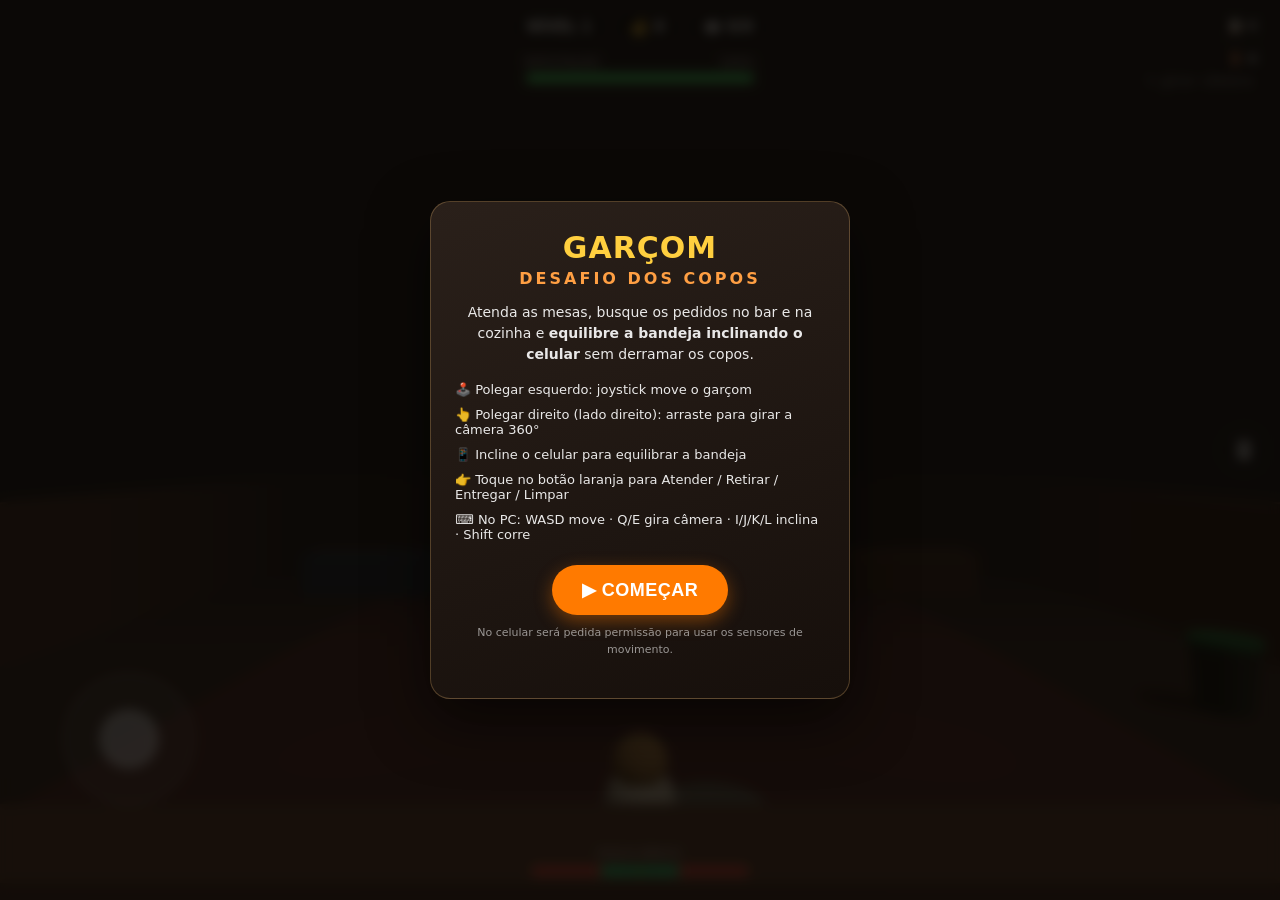
<file: index.html>
<!DOCTYPE html>
<html lang="pt-BR">
<head>
  <meta charset="UTF-8" />
  <meta name="viewport" content="width=device-width, initial-scale=1.0, maximum-scale=1.0, user-scalable=no, viewport-fit=cover" />
  <meta name="theme-color" content="#14100e" />
  <link rel="icon" href="data:image/svg+xml,<svg xmlns='http://www.w3.org/2000/svg' viewBox='0 0 100 100'><text y='.9em' font-size='90'>🍷</text></svg>" />
  <title>Garçom — Desafio dos Copos</title>
  <link rel="stylesheet" href="css/style.css" />
  <!-- Three.js vendorizado localmente (self-contained, sem CDN) -->
  <script type="importmap">
  {
    "imports": {
      "three": "./vendor/three.module.js"
    }
  }
  </script>
</head>
<body>
  <canvas id="game-canvas"></canvas>

  <!-- ===================== HUD ===================== -->
  <div id="hud">
    <div class="hud-top">
      <div class="hud-chip" id="hud-level">NÍVEL 1</div>
      <div class="hud-chip" id="hud-money">💰 0</div>
      <div class="hud-chip" id="hud-goal-chip">🍽️ <span id="hud-goal">0/0</span></div>
    </div>

    <div class="hud-bars">
      <div class="bar-label">REPUTAÇÃO <span id="hud-rep-val">100%</span></div>
      <div class="bar"><div id="hud-rep-fill" class="bar-fill" style="width:100%"></div></div>
    </div>

    <div class="hud-side">
      <div class="hud-chip small" id="hud-orders">📋 0</div>
      <div class="hud-chip small" id="hud-waiting">🚪 0</div>
      <div class="hud-chip small combo" id="hud-combo"></div>
    </div>

    <!-- Equilibrio da bandeja -->
    <div id="balance-wrap">
      <div class="balance-title">EQUILÍBRIO</div>
      <div id="balance-bar">
        <div class="balance-zone red"></div>
        <div class="balance-zone green"></div>
        <div class="balance-zone red"></div>
        <div id="balance-needle"></div>
      </div>
    </div>

    <!-- Liquido carregado -->
    <div id="hud-liquid" style="display:none">
      <div class="bar-label">🥤 LÍQUIDO</div>
      <div class="bar thin"><div id="hud-liquid-fill" class="bar-fill" style="width:100%"></div></div>
    </div>
  </div>

  <!-- Area para girar a camera: lado direito (arraste com o polegar direito) -->
  <div id="look-pad"><div class="look-hint">↻ girar câmera</div></div>

  <!-- Joystick -->
  <div id="joystick"><div id="joystick-knob"></div></div>

  <!-- Botao de acao contextual -->
  <button id="action-btn" style="display:none">ATENDER</button>

  <!-- Botao recalibrar sensores -->
  <button id="sensor-btn" title="Calibrar sensores">🎚️</button>

  <!-- Toast -->
  <div id="toast"></div>

  <!-- ===================== OVERLAYS ===================== -->
  <div class="overlay" id="overlay-start" style="display:flex">
    <div class="card">
      <h1>GARÇOM</h1>
      <h2>Desafio dos Copos</h2>
      <p>Atenda as mesas, busque os pedidos no bar e na cozinha e
         <b>equilibre a bandeja inclinando o celular</b> sem derramar os copos.</p>
      <ul class="how">
        <li>🕹️ Polegar esquerdo: joystick move o garçom</li>
        <li>👆 Polegar direito (lado direito): arraste para girar a câmera 360°</li>
        <li>📱 Incline o celular para equilibrar a bandeja</li>
        <li>👉 Toque no botão laranja para Atender / Retirar / Entregar / Limpar</li>
        <li>⌨️ No PC: WASD move · Q/E gira câmera · I/J/K/L inclina · Shift corre</li>
      </ul>
      <button id="start-btn" class="big-btn">▶ COMEÇAR</button>
      <p class="tiny">No celular será pedida permissão para usar os sensores de movimento.</p>
    </div>
  </div>

  <div class="overlay" id="overlay-levelup" style="display:none">
    <div class="card">
      <h1>NÍVEL CONCLUÍDO! ✅</h1>
      <p>Próximo: <b>Nível <span id="next-level-num">2</span></b> — mais movimento, corredores mais apertados.</p>
      <button id="next-level-btn" class="big-btn">PRÓXIMO NÍVEL ▶</button>
    </div>
  </div>

  <div class="overlay" id="overlay-gameover" style="display:none">
    <div class="card">
      <h1>NÍVEL FALHOU ❌</h1>
      <p>A reputação chegou a zero!</p>
      <p class="stats" id="gameover-stats"></p>
      <button id="restart-btn" class="big-btn">TENTAR NOVAMENTE</button>
    </div>
  </div>

  <div class="overlay" id="overlay-win" style="display:none">
    <div class="card">
      <h1>🏆 CAOS DOMINADO!</h1>
      <p>Você venceu os 20 níveis do restaurante lotado. Lenda!</p>
      <button id="win-restart-btn" class="big-btn">JOGAR DE NOVO</button>
    </div>
  </div>

  <script type="module" src="js/main.js"></script>
</body>
</html>
</file>
<file: css/style.css>
/* Garçom — Desafio dos Copos : HUD e overlays */
* { margin: 0; padding: 0; box-sizing: border-box; -webkit-tap-highlight-color: transparent; }
html, body { width: 100%; height: 100%; overflow: hidden; background: #14100e;
  font-family: 'Segoe UI', system-ui, Arial, sans-serif; color: #fff;
  user-select: none; -webkit-user-select: none; touch-action: none; }
#game-canvas { position: fixed; inset: 0; display: block; }

/* ---------- HUD ---------- */
#hud { position: fixed; inset: 0; pointer-events: none; padding: env(safe-area-inset-top) 12px 0; }
.hud-top { position: absolute; top: 10px; left: 50%; transform: translateX(-50%);
  display: flex; gap: 8px; }
.hud-chip { pointer-events: none; background: rgba(0,0,0,.55); border: 1px solid rgba(255,255,255,.15);
  border-radius: 18px; padding: 7px 14px; font-weight: 700; font-size: 15px;
  backdrop-filter: blur(4px); white-space: nowrap; }
.hud-chip.small { font-size: 13px; padding: 5px 10px; }
.hud-chip.combo { color: #ffcf3f; transition: opacity .2s; }

.hud-bars { position: absolute; top: 56px; left: 50%; transform: translateX(-50%); width: 230px; }
.bar-label { font-size: 11px; letter-spacing: 1px; opacity: .85; margin-bottom: 3px; display: flex; justify-content: space-between; }
.bar { height: 12px; background: rgba(0,0,0,.55); border-radius: 8px; overflow: hidden; border: 1px solid rgba(255,255,255,.15); }
.bar.thin { height: 9px; }
.bar-fill { height: 100%; background: #3ad15a; transition: width .15s, background .3s; }

.hud-side { position: absolute; top: 12px; right: 12px; display: flex; flex-direction: column; gap: 6px; align-items: flex-end; }

#balance-wrap { position: absolute; bottom: 22px; left: 50%; transform: translateX(-50%); width: 220px; text-align: center; }
.balance-title { font-size: 11px; letter-spacing: 2px; opacity: .85; margin-bottom: 4px; }
#balance-bar { position: relative; height: 14px; border-radius: 8px; overflow: hidden;
  display: flex; border: 1px solid rgba(255,255,255,.2); }
.balance-zone { height: 100%; }
.balance-zone.red { flex: 1; background: #c0392b; }
.balance-zone.green { flex: 1.1; background: #27ae60; }
#balance-needle { position: absolute; top: -3px; left: 50%; width: 4px; height: 20px;
  background: #fff; border-radius: 2px; transform: translateX(-50%); transition: left .08s, background .2s;
  box-shadow: 0 0 6px rgba(0,0,0,.6); }

#hud-liquid { position: absolute; bottom: 64px; left: 50%; transform: translateX(-50%); width: 200px; text-align: center; }

/* ---------- Joystick ---------- */
#joystick { position: fixed; left: 64px; bottom: 96px; width: 130px; height: 130px;
  border-radius: 50%; background: rgba(255,255,255,.08); border: 2px solid rgba(255,255,255,.25);
  pointer-events: auto; touch-action: none; z-index: 30; }
#joystick-knob { position: absolute; left: 50%; top: 50%; width: 58px; height: 58px; margin: -29px 0 0 -29px;
  border-radius: 50%; background: rgba(255,255,255,.55); border: 2px solid rgba(255,255,255,.8);
  transition: transform .03s; }

/* ---------- Area para girar a camera (lado DIREITO, estilo Free Fire) -------- */
/* O polegar direito arrasta em qualquer ponto desta area para girar 360. */
#look-pad { position: fixed; right: 0; top: 60px; bottom: 0; left: 45%;
  pointer-events: auto; touch-action: none; z-index: 5; }
#look-pad .look-hint { position: absolute; top: 10px; right: 14px;
  font-size: 12px; font-weight: 700; color: rgba(255,255,255,.45); letter-spacing: .5px;
  background: rgba(0,0,0,.28); padding: 4px 12px; border-radius: 14px; white-space: nowrap; }

/* ---------- Botoes ---------- */
#action-btn { position: fixed; right: 28px; bottom: 48px; min-width: 130px; height: 130px;
  border-radius: 50%; border: 3px solid rgba(255,255,255,.85); background: #ff7a00; color: #fff;
  font-size: 17px; font-weight: 800; letter-spacing: .5px; pointer-events: auto; cursor: pointer;
  box-shadow: 0 6px 18px rgba(0,0,0,.5); display: flex; align-items: center; justify-content: center;
  text-align: center; padding: 8px; line-height: 1.1; animation: pulse 1.2s infinite; z-index: 30; }
@keyframes pulse { 0%,100% { transform: scale(1); } 50% { transform: scale(1.06); } }

#sensor-btn { position: fixed; right: 14px; top: 50%; transform: translateY(-50%);
  width: 44px; height: 44px; border-radius: 50%; border: 1px solid rgba(255,255,255,.25);
  background: rgba(0,0,0,.5); color: #fff; font-size: 18px; pointer-events: auto; cursor: pointer; z-index: 30; }

/* ---------- Toast ---------- */
#toast { position: fixed; top: 96px; left: 50%; transform: translateX(-50%);
  background: rgba(0,0,0,.72); padding: 10px 18px; border-radius: 22px; font-weight: 700;
  font-size: 15px; opacity: 0; transition: opacity .3s; pointer-events: none; max-width: 90vw;
  text-align: center; border: 1px solid rgba(255,255,255,.15); }

/* ---------- Overlays ---------- */
.overlay { position: fixed; inset: 0; background: rgba(10,8,6,.82); backdrop-filter: blur(6px);
  display: flex; align-items: center; justify-content: center; z-index: 50; padding: 20px; }
.card { background: linear-gradient(160deg, #2a201a, #160f0b); border: 1px solid rgba(255,200,120,.25);
  border-radius: 20px; padding: 28px 24px; max-width: 420px; width: 100%; text-align: center;
  box-shadow: 0 20px 60px rgba(0,0,0,.6); }
.card h1 { font-size: 30px; color: #ffcf3f; letter-spacing: 1px; margin-bottom: 4px; }
.card h2 { font-size: 16px; color: #ff9f43; font-weight: 600; margin-bottom: 14px; letter-spacing: 3px; text-transform: uppercase; }
.card p { font-size: 14px; line-height: 1.5; opacity: .9; margin-bottom: 12px; }
.card .stats { color: #ffcf3f; font-weight: 700; }
.card .tiny { font-size: 11px; opacity: .55; margin-top: 10px; }
.how { text-align: left; list-style: none; margin: 6px 0 18px; }
.how li { font-size: 13px; padding: 5px 0; opacity: .9; }
.big-btn { background: #ff7a00; color: #fff; border: none; border-radius: 30px; padding: 14px 30px;
  font-size: 18px; font-weight: 800; letter-spacing: .5px; cursor: pointer; pointer-events: auto;
  box-shadow: 0 6px 18px rgba(255,122,0,.4); }
.big-btn:active { transform: scale(.97); }

@media (max-width: 480px) {
  #joystick { width: 110px; height: 110px; left: 48px; bottom: 92px; }
  #action-btn { width: 110px; height: 110px; min-width: 110px; right: 18px; bottom: 36px; font-size: 15px; }
}
</file>
